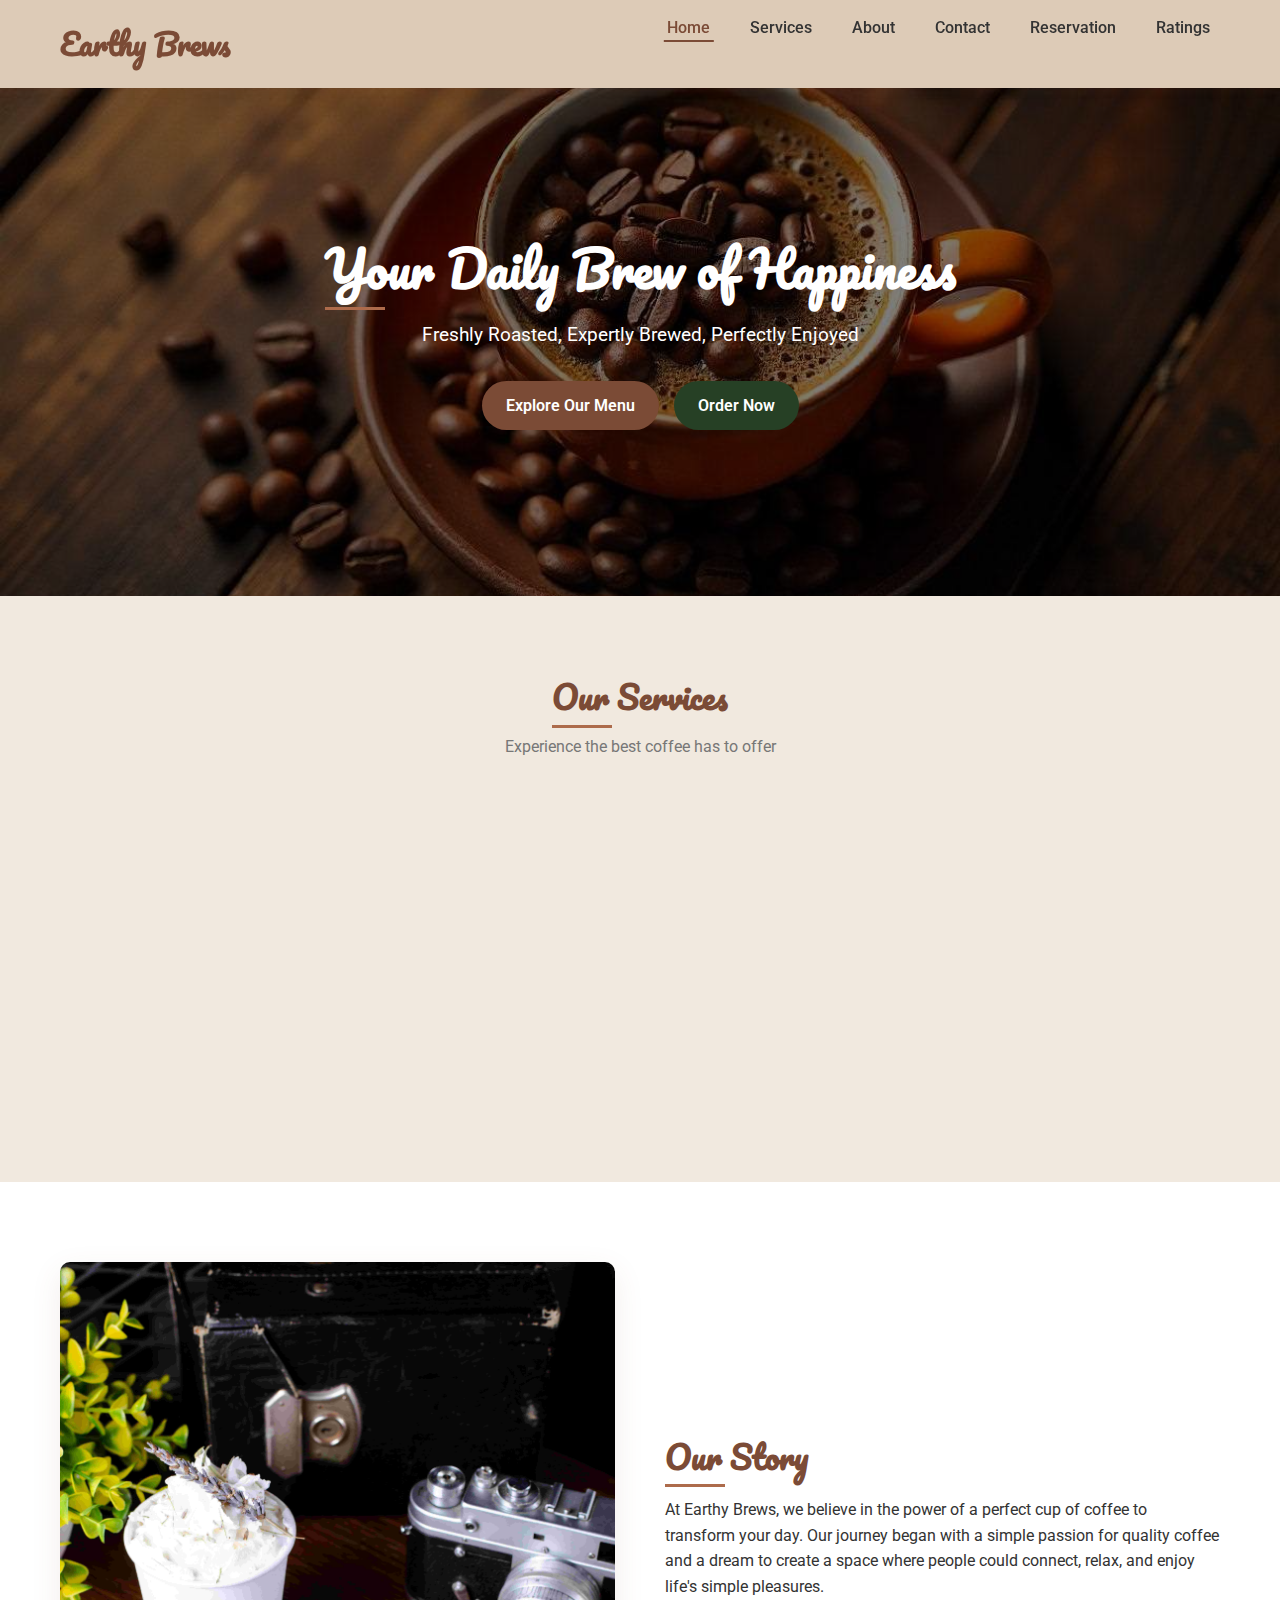
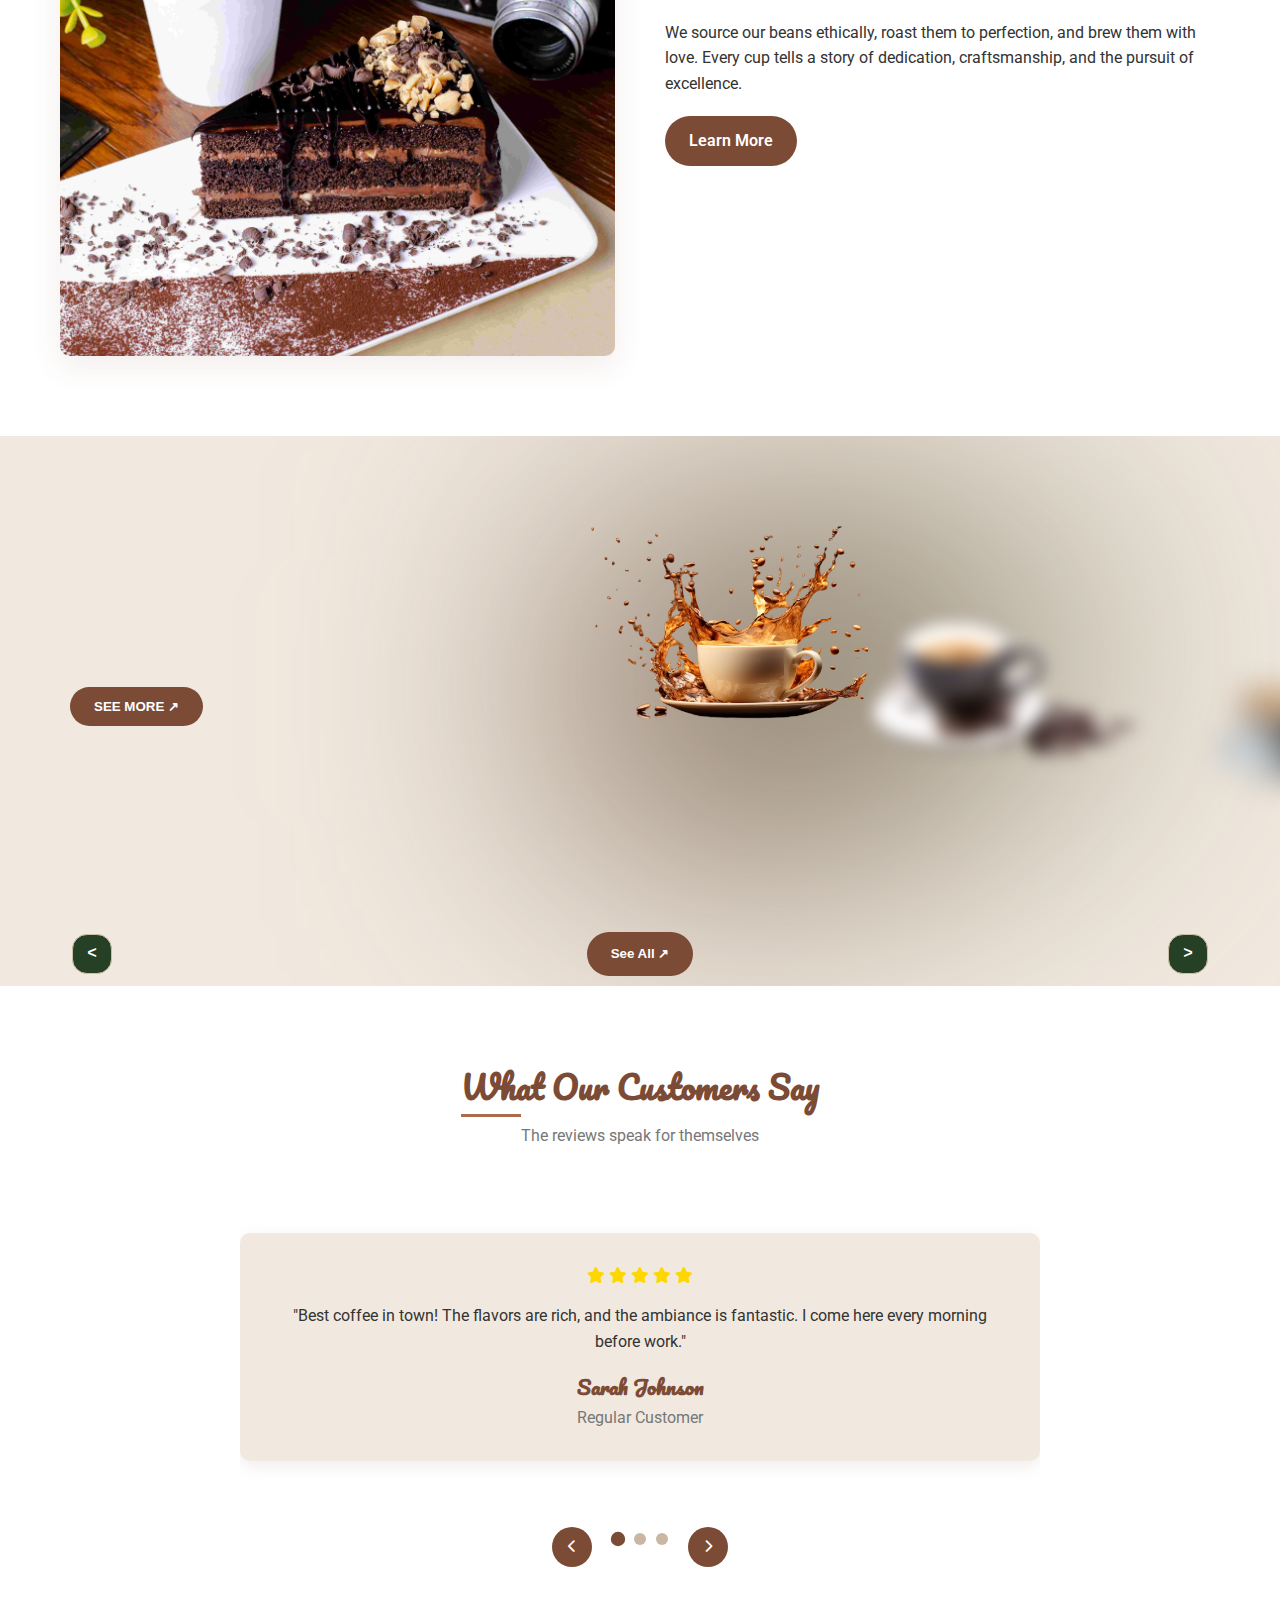
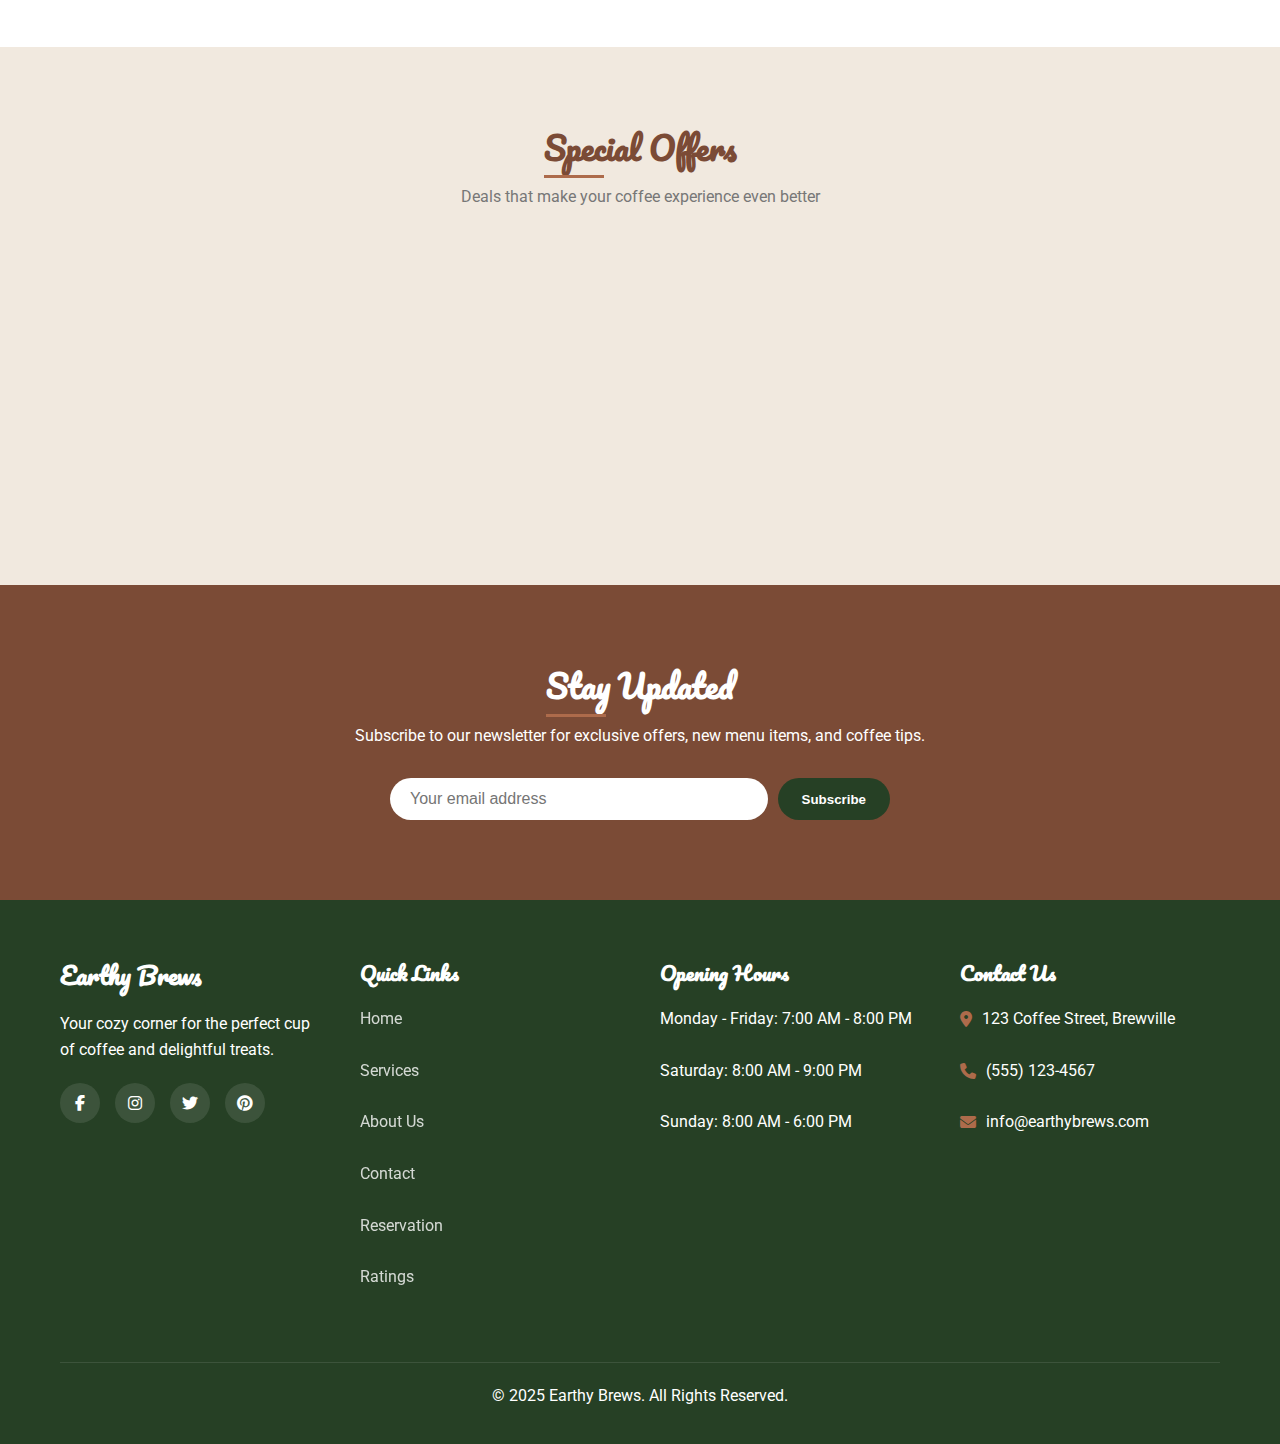
<file: index.html>
<!DOCTYPE html>
<html lang="en">
<head>
  <meta charset="UTF-8">
  <meta name="viewport" content="width=device-width, initial-scale=1.0">
  <title>Earthy Brews | Coffee Shop</title>
  <link rel="stylesheet" href="styles.css">
  <link rel="stylesheet" href="https://cdnjs.cloudflare.com/ajax/libs/font-awesome/6.4.0/css/all.min.css">

  <link rel="preconnect" href="https://fonts.googleapis.com">
<link rel="preconnect" href="https://fonts.gstatic.com" crossorigin>
<link href="https://fonts.googleapis.com/css2?family=Pacifico&family=Roboto:ital,wght@0,100..900;1,100..900&display=swap" rel="stylesheet">
</head>
<body>
  <div class="coffee-drops-container"></div>
<!-- <div class="cookies-container"></div> -->
  <header>
    <div class="container">
      <div class="logo">
        <h1>Earthy Brews</h1>
      </div>
      <nav>
        <ul class="nav-links">
          <li><a href="index.html" class="active">Home</a></li>
          <li><a href="services.html">Services</a></li>
          <li><a href="about.html">About</a></li>
          <li><a href="contact.html">Contact</a></li>
          <li><a href="reservation.html">Reservation</a></li>
          <li><a href="ratings.html">Ratings</a></li>
        </ul>
        <div class="hamburger">
          <span class="bar"></span>
          <span class="bar"></span>
          <span class="bar"></span>
        </div>
      </nav>
    </div>
  </header>

  <main>
    <!-- Hero Section -->
    <section class="hero">
      <div class="container">
        <div class="hero-content">
          <h2>Your Daily Brew of Happiness</h2>
          <p>Freshly Roasted, Expertly Brewed, Perfectly Enjoyed</p>
          <div class="hero-buttons">
            <a href="services.html" class="btn btn-primary">Explore Our Menu</a>
            <a href="reservation.html" class="btn btn-secondary">Order Now</a>
          </div>
        </div>
      </div>
    </section>

    <!-- Services Section -->
    <section class="services">
      <div class="container">
        <div class="section-header">
          <h2>Our Services</h2>
          <p>Experience the best coffee has to offer</p>
        </div>
        <div class="services-grid">
          <div class="service-card">
            <div class="service-icon">
              <i class="fas fa-coffee"></i>
            </div>
            <h3>Specialty Coffee</h3>
            <p>Handcrafted espresso, cappuccino, lattes, and more.</p>
          </div>
          <div class="service-card">
            <div class="service-icon">
              <i class="fas fa-bread-slice"></i>
            </div>
            <h3>Bakery & Pastries</h3>
            <p>Freshly baked croissants, muffins, and artisanal treats.</p>
          </div>
          <div class="service-card">
            <div class="service-icon">
              <i class="fas fa-truck"></i>
            </div>
            <h3>Takeaway & Delivery</h3>
            <p>Enjoy your favorite coffee at home or work.</p>
          </div>
          <div class="service-card">
            <div class="service-icon">
              <i class="fas fa-couch"></i>
            </div>
            <h3>Cozy Ambiance</h3>
            <p>A warm and inviting space for relaxation and conversations.</p>
          </div>
        </div>
      </div>
    </section>

    <!-- About Section Preview -->
    <section class="about-preview">
      <div class="container">
        <div class="about-grid">
          <div class="about-image">
            <img src="image/event-1.jpg" alt="Coffee shop interior">
          </div>
          <div class="about-content">
            <h2>Our Story</h2>
            <p>At Earthy Brews, we believe in the power of a perfect cup of coffee to transform your day. Our journey began with a simple passion for quality coffee and a dream to create a space where people could connect, relax, and enjoy life's simple pleasures.</p>
            <p>We source our beans ethically, roast them to perfection, and brew them with love. Every cup tells a story of dedication, craftsmanship, and the pursuit of excellence.</p>
            <a href="about.html" class="btn btn-primary">Learn More</a>
          </div>
        </div>
      </div>
    </section>

    <!-- Featured Menu -->
    <!-- <section class="featured-menu">
      <div class="container">
        <div class="section-header">
          <h2>Featured Menu</h2>
          <p>Our most loved coffee and treats</p>
        </div>
        <div class="menu-grid">
          <div class="menu-card">
            <div class="menu-image">
              <img src="image/coffee-1.jpg" alt="Signature Espresso">
            </div>
            <div class="menu-details">
              <h3>Signature Espresso</h3>
              <p>Bold, rich, and perfectly balanced.</p>
              <span class="price">$3.50</span>
            </div>
          </div>
          <div class="menu-card">
            <div class="menu-image">
              <img src="image/coffee-2.jpg" alt="Caramel Macchiato">
            </div>
            <div class="menu-details">
              <h3>Caramel Macchiato</h3>
              <p>Sweet, creamy, with a hint of vanilla.</p>
              <span class="price">$4.75</span>
            </div>
          </div>
          <div class="menu-card">
            <div class="menu-image">
              <img src="image/coffee-3.jpg" alt="Mocha Delight">
            </div>
            <div class="menu-details">
              <h3>Mocha Delight</h3>
              <p>The perfect blend of coffee and chocolate.</p>
              <span class="price">$4.50</span>
            </div>
          </div>
          <div class="menu-card">
            <div class="menu-image">
              <img src="image/coffee-4.jpg" alt="House Blend Cold Brew">
            </div>
            <div class="menu-details">
              <h3>House Blend Cold Brew</h3>
              <p>Smooth, refreshing, steeped for 12 hours.</p>
              <span class="price">$4.25</span>
            </div>
          </div>
        </div>
        <div class="menu-cta">
          <a href="services.html" class="btn btn-primary">View Full Menu</a>
        </div>
      </div>
    </section> -->

    <div class="carousel">
      <div class="list">
          <div class="item">
              <img src="image/c-1.png">
              <div class="introduce">
                  <div class="title" style="font-size: 1rem;"><h4>Featured Menu</h4></div>
                  <div class="topic" style="font-size: 1.5rem;"><h2>Signature Espresso</h2></div>
                  <div class="des">
                   <p> Bold, rich, and perfectly balanced. <br> $3.50</p>
                  </div>
                  <button class="btn btn-primary seeMore" style="margin-top: 10px;">SEE MORE &#8599;</button>
              </div>
              <div class="detail">
                  <div class="title"><h2>Signature Espresso</h2></div>
                  <div class="des">
                      <!-- lorem 50 -->
                     <p> Signature Espresso is a rich, bold coffee with a smooth crema, offering deep caramel and chocolate notes. Perfectly balanced, it delivers an intense yet velvety coffee experience.</p>
                  </div>
                  <!-- <div class="specifications">
                      <div>
                          <p>Used Time</p>
                          <p>6 hours</p>
                      </div>
                      <div>
                          <p>Charging port</p>
                          <p>Type-C</p>
                      </div>
                      <div>
                          <p>Compatible</p>
                          <p>Android</p>
                      </div>
                      <div>
                          <p>Bluetooth</p>
                          <p>5.3</p>
                      </div>
                      <div>
                          <p>Controlled</p>
                          <p>Touch</p>
                      </div>
                  </div> -->
                  <!-- <div class="checkout">
                      <button>ADD TO CART</button>
                      <button>CHECKOUT</button>
                  </div> -->
              </div>
          </div>

          <div class="item">
              <img src="image/c-2.png">
              <div class="introduce">
                  <div class="title" style="font-size: 1rem;"><h4>Featured Menu</h4></div>
                  <div class="topic" style="font-size: 1.5rem;"><h2>Caramel Macchiato</h2></div>
                  <div class="des">
                      <!-- 20 lorem -->
                      <p>Sweet, creamy, with a hint of vanilla. <br> $4.75</p>
                  </div>
                  <button class="btn btn-primary seeMore" style="margin-top: 10px;">SEE MORE &#8599;</button>
              </div>
              <div class="detail">
                  <div class="title"><h2>Caramel Macchiato</h2></div>
                  <div class="des">
                      <!-- lorem 50 -->
                      <p>Caramel Macchiato is a smooth espresso-based drink with steamed milk, rich vanilla, and a decadent caramel drizzle, creating a perfect balance of sweetness and bold coffee flavor.</p>
                  </div>
                  <!-- <div class="specifications">
                      <div>
                          <p>Used Time</p>
                          <p>6 hours</p>
                      </div>
                      <div>
                          <p>Charging port</p>
                          <p>Type-C</p>
                      </div>
                      <div>
                          <p>Compatible</p>
                          <p>Android</p>
                      </div>
                      <div>
                          <p>Bluetooth</p>
                          <p>5.3</p>
                      </div>
                      <div>
                          <p>Controlled</p>
                          <p>Touch</p>
                      </div>
                  </div> -->
                  <!-- <div class="checkout">
                      <button>ADD TO CART</button>
                      <button>CHECKOUT</button>
                  </div> -->
              </div>
          </div>

          <div class="item">
              <img src="image/c-3.png">
              <div class="introduce">
                  <div class="title" style="font-size: 1rem;"><h4>Featured Menu</h4></div>
                  <div class="topic" style="font-size: 1.5rem;"><h2>Mocha Delight</h2></div>
                  <div class="des">
                      <!-- 20 lorem -->
                      <p>The perfect blend of coffee and chocolate. <br> $4.50</p>
                  </div>
                  <button class="btn btn-primary seeMore" style="margin-top: 10px;">SEE MORE &#8599;</button>
              </div>
              <div class="detail">
                  <div class="title"><h2>Mocha Delight</h2></div>
                  <div class="des">
                      <!-- lorem 50 -->
                      <p>Mocha Delight is a luscious blend of espresso, steamed milk, and rich chocolate, topped with velvety whipped cream, delivering a perfect harmony of coffee and cocoa flavors.</p>
                  </div>
                  <!-- <div class="specifications">
                      <div>
                          <p>Used Time</p>
                          <p>6 hours</p>
                      </div>
                      <div>
                          <p>Charging port</p>
                          <p>Type-C</p>
                      </div>
                      <div>
                          <p>Compatible</p>
                          <p>Android</p>
                      </div>
                      <div>
                          <p>Bluetooth</p>
                          <p>5.3</p>
                      </div>
                      <div>
                          <p>Controlled</p>
                          <p>Touch</p>
                      </div>
                  </div> -->
                  <!-- <div class="checkout">
                      <button>ADD TO CART</button>
                      <button>CHECKOUT</button>
                  </div> -->
              </div>
          </div>

          <div class="item">
              <img src="image/c-4.png">
              <div class="introduce">
                  <div class="title" style="font-size: 1rem;"><h4>Featured Menu</h4></div>
                  <div class="topic" style="font-size: 1.5rem;"><h2>House Blend Cold Brew</h2></div>
                  <div class="des">
                      <!-- 20 lorem -->
                      <p>Smooth, refreshing, steeped for 12 hours. <br> $4.25</p>
                  </div>
                  <button class="btn btn-primary seeMore" style="margin-top: 10px;">SEE MORE &#8599;</button>
              </div>
              <div class="detail">
                  <div class="title"><h2>House Blend Cold Brew</h2></div>
                  <div class="des">
                      <!-- lorem 50 -->
                      <p>House Blend Cold Brew is a smooth, refreshing coffee brewed slowly for a bold yet mellow flavor, featuring rich chocolate and nutty notes with a naturally sweet, crisp finish.</p>
                  </div>
                  <!-- <div class="specifications">
                      <div>
                          <p>Used Time</p>
                          <p>6 hours</p>
                      </div>
                      <div>
                          <p>Charging port</p>
                          <p>Type-C</p>
                      </div>
                      <div>
                          <p>Compatible</p>
                          <p>Android</p>
                      </div>
                      <div>
                          <p>Bluetooth</p>
                          <p>5.3</p>
                      </div>
                      <div>
                          <p>Controlled</p>
                          <p>Touch</p>
                      </div>
                  </div> -->
                  <!-- <div class="checkout">
                      <button>ADD TO CART</button>
                      <button>CHECKOUT</button>
                  </div> -->
              </div>
          </div>

          <div class="item">
              <img src="image/c-1.png">
              <div class="introduce">
                  <div class="title" style="font-size: 1rem;"><h4>Featured Menu</h4></div>
                  <div class="topic" style="font-size: 1.5rem;"><h2>Vanilla Latte</h2></div>
                  <div class="des">
                      <!-- 20 lorem -->
                      <p>A creamy blend of espresso, steamed milk, and vanilla syrup, offering a smooth, balanced sweetness. <br> $4.25</p>
                  </div>
                  <button class="btn btn-primary seeMore" style="margin-top: 10px;">SEE MORE &#8599;</button>
              </div>
              <div class="detail">
                  <div class="title"><h2>Vanilla Latte</h2></div>
                  <div class="des">
                      <!-- lorem 50 -->
                      <p>Vanilla Latte combines rich espresso, silky steamed milk, and sweet vanilla syrup, creating a smooth, comforting coffee experience with a perfect balance of boldness and creamy sweetness.</p>
                  </div>
                  <!-- <div class="specifications">
                      <div>
                          <p>Used Time</p>
                          <p>6 hours</p>
                      </div>
                      <div>
                          <p>Charging port</p>
                          <p>Type-C</p>
                      </div>
                      <div>
                          <p>Compatible</p>
                          <p>Android</p>
                      </div>
                      <div>
                          <p>Bluetooth</p>
                          <p>5.3</p>
                      </div>
                      <div>
                          <p>Controlled</p>
                          <p>Touch</p>
                      </div>
                  </div> -->
                  <!-- <div class="checkout">
                      <button>ADD TO CART</button>
                      <button>CHECKOUT</button>
                  </div> -->
              </div>
          </div>

          <div class="item">
              <img src="image/c-2.png">
              <div class="introduce">
                  <div class="title" style="font-size: 1rem;"><h4>Featured Menu</h4></div>
                  <div class="topic" style="font-size: 1.5rem;"><h2>Hazelnut Cappuccino</h2></div>
                  <div class="des">
                      <!-- 20 lorem -->
                      <p>A bold espresso-based drink with frothy milk and rich hazelnut flavor, delivering a nutty warmth. <br> $4.50</p>
                  </div>
                  <button class="btn btn-primary seeMore" style="margin-top: 10px;">SEE MORE &#8599;</button>
              </div>
              <div class="detail">
                  <div class="title"><h2>Hazelnut Cappuccino</h2></div>
                  <div class="des">
                      <!-- lorem 50 -->
                      <p>Hazelnut Cappuccino blends robust espresso, velvety foam, and toasted hazelnut syrup, creating a delightful balance of bold coffee flavor with a smooth, nutty, and aromatic finish.</p>
                  </div>
                  <!-- <div class="specifications">
                      <div>
                          <p>Used Time</p>
                          <p>6 hours</p>
                      </div>
                      <div>
                          <p>Charging port</p>
                          <p>Type-C</p>
                      </div>
                      <div>
                          <p>Compatible</p>
                          <p>Android</p>
                      </div>
                      <div>
                          <p>Bluetooth</p>
                          <p>5.3</p>
                      </div>
                      <div>
                          <p>Controlled</p>
                          <p>Touch</p>
                      </div>
                  </div> -->
                  <!-- <div class="checkout">
                      <button>ADD TO CART</button>
                      <button>CHECKOUT</button>
                  </div> -->
              </div>
          </div>
      </div>
      <div class="arrows">
        <button id="prev" class="btn btn-secondary" style="border-radius: 15px; padding: 2px 2px 2px; margin: 2px 2px 2px;"><</button>
        <button id="back" class="btn btn-primary">See All &#8599;</button>
        <button id="next" class="btn btn-secondary" style="border-radius: 15px; padding: 2px 2px 2px; margin: 2px 2px 2px;">></button>
      </div>
  </div>

    <!-- Testimonials -->
    <section class="testimonials">
      <div class="container">
        <div class="section-header">
          <h2>What Our Customers Say</h2>
          <p>The reviews speak for themselves</p>
        </div>
        <div class="testimonial-slider">
          <div class="testimonial-slide active">
            <div class="testimonial-content">
              <div class="stars">
                <i class="fas fa-star"></i>
                <i class="fas fa-star"></i>
                <i class="fas fa-star"></i>
                <i class="fas fa-star"></i>
                <i class="fas fa-star"></i>
              </div>
              <p>"Best coffee in town! The flavors are rich, and the ambiance is fantastic. I come here every morning before work."</p>
              <div class="testimonial-author">
                <h4>Sarah Johnson</h4>
                <span>Regular Customer</span>
              </div>
            </div>
          </div>
          <div class="testimonial-slide">
            <div class="testimonial-content">
              <div class="stars">
                <i class="fas fa-star"></i>
                <i class="fas fa-star"></i>
                <i class="fas fa-star"></i>
                <i class="fas fa-star"></i>
                <i class="fas fa-star"></i>
              </div>
              <p>"A cozy place to work and unwind. Highly recommend their signature latte! The staff is always friendly and attentive."</p>
              <div class="testimonial-author">
                <h4>Michael Chen</h4>
                <span>Freelance Designer</span>
              </div>
            </div>
          </div>
          <div class="testimonial-slide">
            <div class="testimonial-content">
              <div class="stars">
                <i class="fas fa-star"></i>
                <i class="fas fa-star"></i>
                <i class="fas fa-star"></i>
                <i class="fas fa-star"></i>
                <i class="fas fa-star-half-alt"></i>
              </div>
              <p>"Their pastries are a must-try! Great service and friendly staff. I love bringing my friends here for our weekly catch-ups."</p>
              <div class="testimonial-author">
                <h4>Emily Rodriguez</h4>
                <span>Local Resident</span>
              </div>
            </div>
          </div>
        </div>
        <div class="testimonial-controls">
          <button class="prev-btn"><i class="fas fa-chevron-left"></i></button>
          <div class="testimonial-dots">
            <span class="dot active" data-slide="0"></span>
            <span class="dot" data-slide="1"></span>
            <span class="dot" data-slide="2"></span>
          </div>
          <button class="next-btn"><i class="fas fa-chevron-right"></i></button>
        </div>
      </div>
    </section>

    <!-- Special Offers -->
    <section class="special-offers">
      <div class="container">
        <div class="section-header">
          <h2>Special Offers</h2>
          <p>Deals that make your coffee experience even better</p>
        </div>
        <div class="offers-grid">
          <div class="offer-card">
            <h3>Happy Hour</h3>
            <p>Buy one, get one free on all coffee from 3 PM - 5 PM.</p>
            <a href="services.html" class="btn btn-secondary">Learn More</a>
          </div>
          <div class="offer-card">
            <h3>Loyalty Program</h3>
            <p>Earn points for every purchase and get a free drink after 10 visits.</p>
            <a href="services.html" class="btn btn-secondary">Join Now</a>
          </div>
          <div class="offer-card">
            <h3>Weekend Brunch Deal</h3>
            <p>Get a coffee + pastry combo at a discounted price.</p>
            <a href="services.html" class="btn btn-secondary">View Details</a>
          </div>
        </div>
      </div>
    </section>

    <!-- Newsletter -->
    <section class="newsletter">
      <div class="container">
        <div class="newsletter-content">
          <h2>Stay Updated</h2>
          <p>Subscribe to our newsletter for exclusive offers, new menu items, and coffee tips.</p>
          <form class="newsletter-form">
            <input type="email" placeholder="Your email address" required>
            <button type="submit" class="btn btn-secondary">Subscribe</button>
          </form>
        </div>
      </div>
    </section>
  </main>

  <footer>
    <div class="container">
      <div class="footer-grid">
        <div class="footer-info">
          <h3>Earthy Brews</h3>
          <p>Your cozy corner for the perfect cup of coffee and delightful treats.</p>
          <div class="social-links">
            <a href="#"><i class="fab fa-facebook-f"></i></a>
            <a href="#"><i class="fab fa-instagram"></i></a>
            <a href="#"><i class="fab fa-twitter"></i></a>
            <a href="#"><i class="fab fa-pinterest"></i></a>
          </div>
        </div>
        <div class="footer-links">
          <h4>Quick Links</h4>
          <ul>
            <li><a href="index.html">Home</a></li>
            <li><a href="services.html">Services</a></li>
            <li><a href="about.html">About Us</a></li>
            <li><a href="contact.html">Contact</a></li>
            <li><a href="reservation.html">Reservation</a></li>
            <li><a href="ratings.html">Ratings</a></li>
          </ul>
        </div>
        <div class="footer-hours">
          <h4>Opening Hours</h4>
          <ul>
            <li>Monday - Friday: 7:00 AM - 8:00 PM</li>
            <li>Saturday: 8:00 AM - 9:00 PM</li>
            <li>Sunday: 8:00 AM - 6:00 PM</li>
          </ul>
        </div>
        <div class="footer-contact">
          <h4>Contact Us</h4>
          <ul>
            <li><i class="fas fa-map-marker-alt"></i> 123 Coffee Street, Brewville</li>
            <li><i class="fas fa-phone"></i> (555) 123-4567</li>
            <li><i class="fas fa-envelope"></i> info@earthybrews.com</li>
          </ul>
        </div>
      </div>
      <div class="footer-bottom">
        <p>&copy; 2025 Earthy Brews. All Rights Reserved.</p>
      </div>
    </div>
  </footer>

  <script src="script.js"></script>
</body>
</html>
</file>
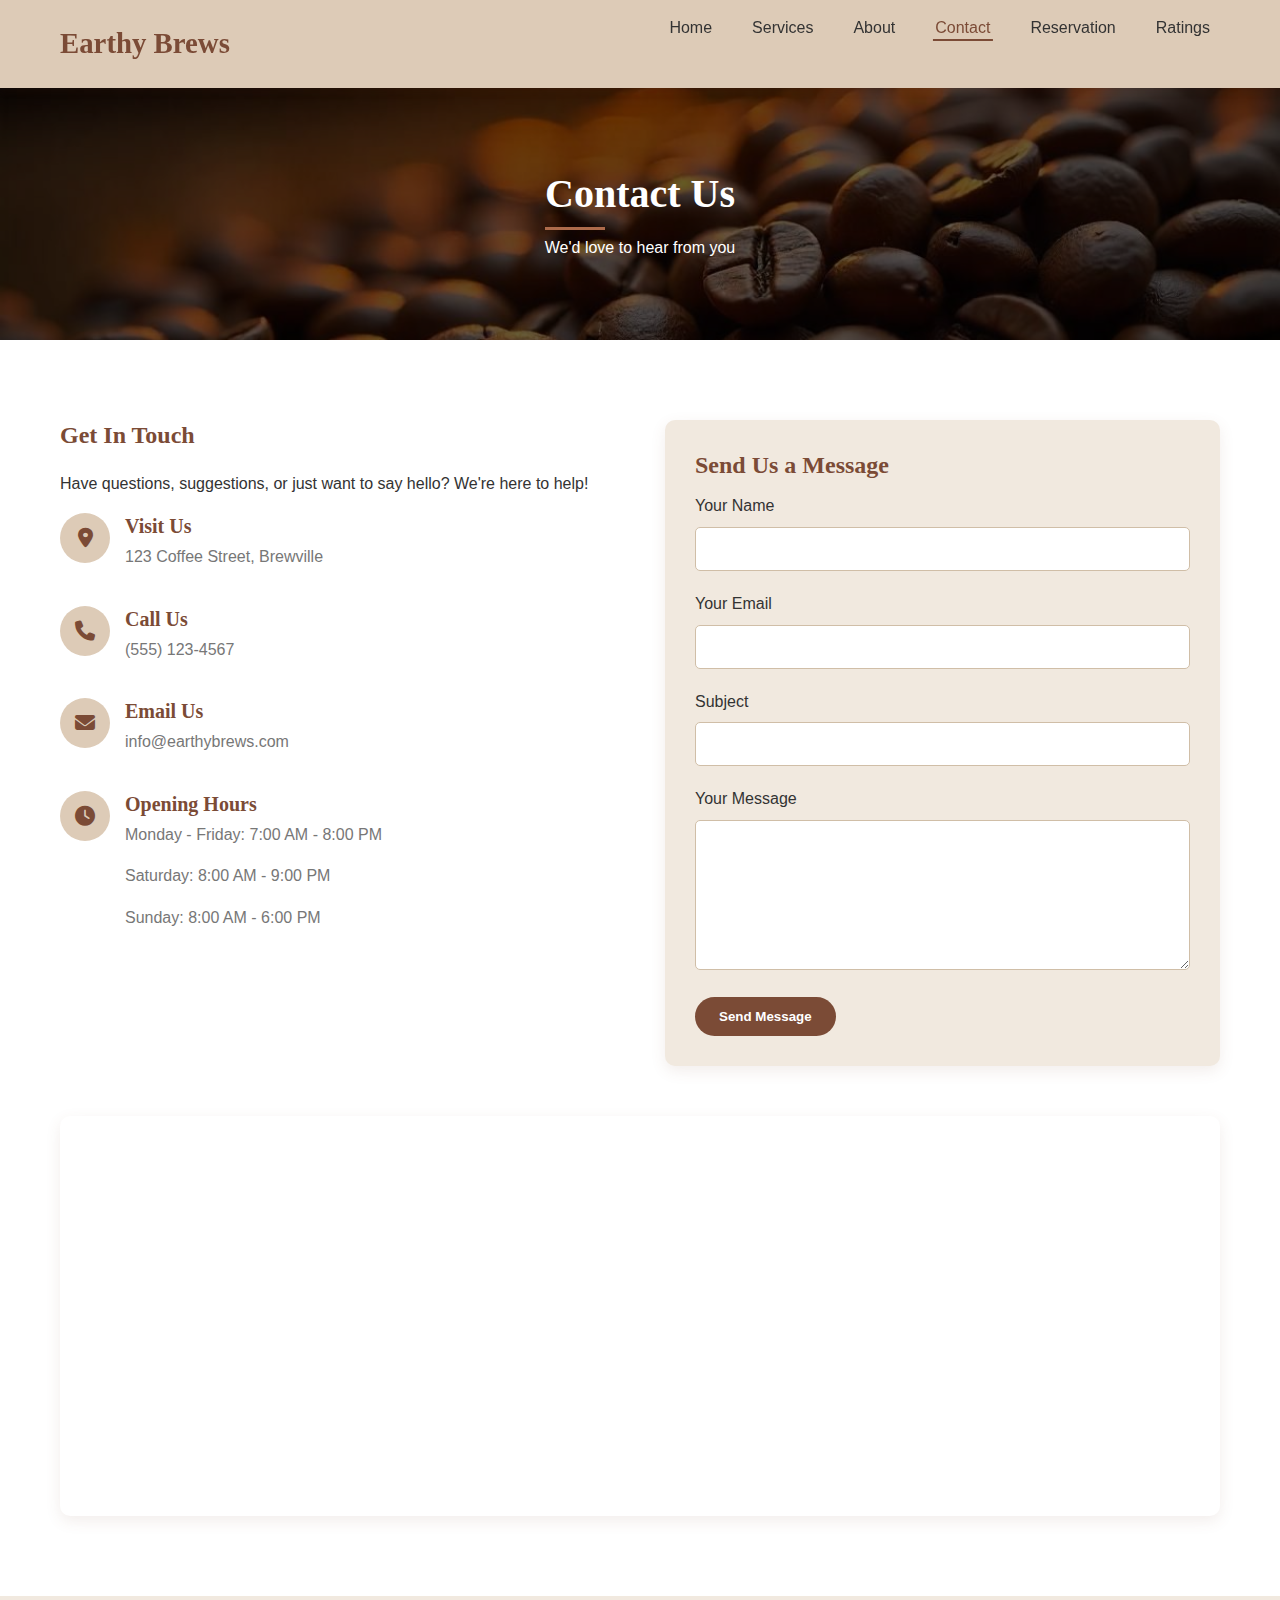
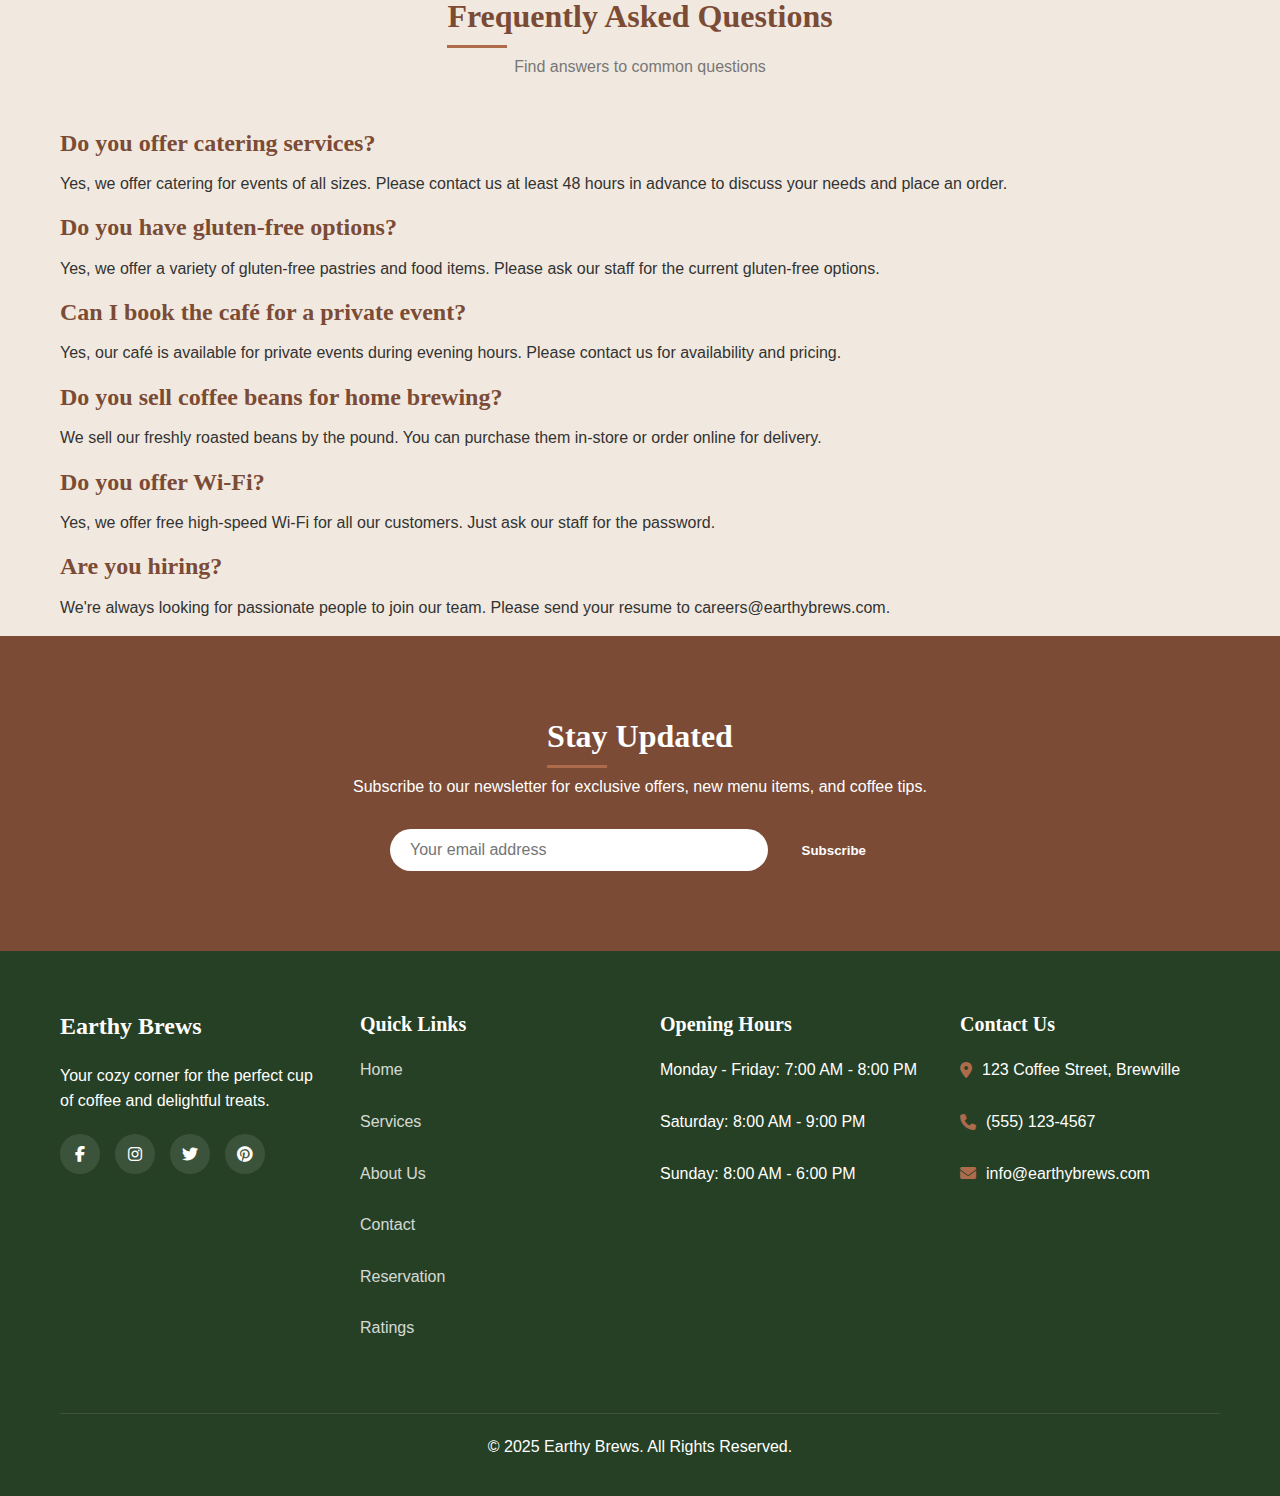
<file: contact.html>
<!DOCTYPE html>
<html lang="en">
<head>
  <meta charset="UTF-8">
  <meta name="viewport" content="width=device-width, initial-scale=1.0">
  <title>Contact Us | Earthy Brews</title>
  <link rel="stylesheet" href="styles.css">
  <link rel="stylesheet" href="https://cdnjs.cloudflare.com/ajax/libs/font-awesome/6.4.0/css/all.min.css">
</head>
<body>
  <header>
    <div class="container">
      <div class="logo">
        <h1>Earthy Brews</h1>
      </div>
      <nav>
        <ul class="nav-links">
          <li><a href="index.html">Home</a></li>
          <li><a href="services.html">Services</a></li>
          <li><a href="about.html">About</a></li>
          <li><a href="contact.html" class="active">Contact</a></li>
          <li><a href="reservation.html">Reservation</a></li>
          <li><a href="ratings.html">Ratings</a></li>
        </ul>
        <div class="hamburger">
          <span class="bar"></span>
          <span class="bar"></span>
          <span class="bar"></span>
        </div>
      </nav>
    </div>
  </header>

  <main>
    <!-- Page Banner -->
    <section class="page-banner">
      <div class="container">
        <h2>Contact Us</h2>
        <p>We'd love to hear from you</p>
      </div>
    </section>

    <!-- Contact Section -->
    <section class="contact-section">
      <div class="container">
        <div class="contact-grid">
          <div class="contact-info">
            <h3>Get In Touch</h3>
            <p>Have questions, suggestions, or just want to say hello? We're here to help!</p>
            
            <div class="contact-details">
              <div class="contact-item">
                <div class="contact-icon">
                  <i class="fas fa-map-marker-alt"></i>
                </div>
                <div class="contact-text">
                  <h4>Visit Us</h4>
                  <p>123 Coffee Street, Brewville</p>
                </div>
              </div>
              
              <div class="contact-item">
                <div class="contact-icon">
                  <i class="fas fa-phone"></i>
                </div>
                <div class="contact-text">
                  <h4>Call Us</h4>
                  <p>(555) 123-4567</p>
                </div>
              </div>
              
              <div class="contact-item">
                <div class="contact-icon">
                  <i class="fas fa-envelope"></i>
                </div>
                <div class="contact-text">
                  <h4>Email Us</h4>
                  <p>info@earthybrews.com</p>
                </div>
              </div>
              
              <div class="contact-item">
                <div class="contact-icon">
                  <i class="fas fa-clock"></i>
                </div>
                <div class="contact-text">
                  <h4>Opening Hours</h4>
                  <p>Monday - Friday: 7:00 AM - 8:00 PM</p>
                  <p>Saturday: 8:00 AM - 9:00 PM</p>
                  <p>Sunday: 8:00 AM - 6:00 PM</p>
                </div>
              </div>
            </div>
            
            <div class="social-links">
              <a href="#"><i class="fab fa-facebook-f"></i></a>
              <a href="#"><i class="fab fa-instagram"></i></a>
              <a href="#"><i class="fab fa-twitter"></i></a>
              <a href="#"><i class="fab fa-pinterest"></i></a>
            </div>
          </div>
          
          <div class="contact-form">
            <h3>Send Us a Message</h3>
            <form>
              <div class="form-group">
                <label for="name">Your Name</label>
                <input type="text" id="name" class="form-control" required>
              </div>
              
              <div class="form-group">
                <label for="email">Your Email</label>
                <input type="email" id="email" class="form-control" required>
              </div>
              
              <div class="form-group">
                <label for="subject">Subject</label>
                <input type="text" id="subject" class="form-control" required>
              </div>
              
              <div class="form-group">
                <label for="message">Your Message</label>
                <textarea id="message" class="form-control" required></textarea>
              </div>
              
              <button type="submit" class="btn btn-primary">Send Message</button>
            </form>
          </div>
        </div>
        
        <div class="map-container">
          <!-- Replace with actual Google Maps embed code -->
          <iframe src="https://www.google.com/maps/embed?pb=!1m18!1m12!1m3!1d3024.2219901290355!2d-74.00369368400567!3d40.71312937933185!2m3!1f0!2f0!3f0!3m2!1i1024!2i768!4f13.1!3m3!1m2!1s0x89c25a23e28c1191%3A0x49f75d3281df052a!2s123%20Coffee%20St%2C%20New%20York%2C%20NY%2010001%2C%20USA!5e0!3m2!1sen!2sus!4v1647291234567!5m2!1sen!2sus" allowfullscreen="" loading="lazy"></iframe>
        </div>
      </div>
    </section>

    <!-- FAQ Section -->
    <section class="faq-section">
      <div class="container">
        <div class="section-header">
          <h2>Frequently Asked Questions</h2>
          <p>Find answers to common questions</p>
        </div>
        
        <div class="faq-grid">
          <div class="faq-item">
            <h3>Do you offer catering services?</h3>
            <p>Yes, we offer catering for events of all sizes. Please contact us at least 48 hours in advance to discuss your needs and place an order.</p>
          </div>
          
          <div class="faq-item">
            <h3>Do you have gluten-free options?</h3>
            <p>Yes, we offer a variety of gluten-free pastries and food items. Please ask our staff for the current gluten-free options.</p>
          </div>
          
          <div class="faq-item">
            <h3>Can I book the café for a private event?</h3>
            <p>Yes, our café is available for private events during evening hours. Please contact us for availability and pricing.</p>
          </div>
          
          <div class="faq-item">
            <h3>Do you sell coffee beans for home brewing?</h3>
            <p>We sell our freshly roasted beans by the pound. You can purchase them in-store or order online for delivery.</p>
          </div>
          
          <div class="faq-item">
            <h3>Do you offer Wi-Fi?</h3>
            <p>Yes, we offer free high-speed Wi-Fi for all our customers. Just ask our staff for the password.</p>
          </div>
          
          <div class="faq-item">
            <h3>Are you hiring?</h3>
            <p>We're always looking for passionate people to join our team. Please send your resume to careers@earthybrews.com.</p>
          </div>
        </div>
      </div>
    </section>

    <!-- Newsletter -->
    <section class="newsletter">
      <div class="container">
        <div class="newsletter-content">
          <h2>Stay Updated</h2>
          <p>Subscribe to our newsletter for exclusive offers, new menu items, and coffee tips.</p>
          <form class="newsletter-form">
            <input type="email" placeholder="Your email address" required>
            <button type="submit" class="btn btn-primary">Subscribe</button>
          </form>
        </div>
      </div>
    </section>
  </main>

  <footer>
    <div class="container">
      <div class="footer-grid">
        <div class="footer-info">
          <h3>Earthy Brews</h3>
          <p>Your cozy corner for the perfect cup of coffee and delightful treats.</p>
          <div class="social-links">
            <a href="#"><i class="fab fa-facebook-f"></i></a>
            <a href="#"><i class="fab fa-instagram"></i></a>
            <a href="#"><i class="fab fa-twitter"></i></a>
            <a href="#"><i class="fab fa-pinterest"></i></a>
          </div>
        </div>
        <div class="footer-links">
          <h4>Quick Links</h4>
          <ul>
            <li><a href="index.html">Home</a></li>
            <li><a href="services.html">Services</a></li>
            <li><a href="about.html">About Us</a></li>
            <li><a href="contact.html">Contact</a></li>
            <li><a href="reservation.html">Reservation</a></li>
            <li><a href="ratings.html">Ratings</a></li>
          </ul>
        </div>
        <div class="footer-hours">
          <h4>Opening Hours</h4>
          <ul>
            <li>Monday - Friday: 7:00 AM - 8:00 PM</li>
            <li>Saturday: 8:00 AM - 9:00 PM</li>
            <li>Sunday: 8:00 AM - 6:00 PM</li>
          </ul>
        </div>
        <div class="footer-contact">
          <h4>Contact Us</h4>
          <ul>
            <li><i class="fas fa-map-marker-alt"></i> 123 Coffee Street, Brewville</li>
            <li><i class="fas fa-phone"></i> (555) 123-4567</li>
            <li><i class="fas fa-envelope"></i> info@earthybrews.com</li>
          </ul>
        </div>
      </div>
      <div class="footer-bottom">
        <p>&copy; 2025 Earthy Brews. All Rights Reserved.</p>
      </div>
    </div>
  </footer>

  <script src="script.js"></script>
</body>
</html>
</file>
<file: styles.css>
/* 
  Earthy Brews Coffee Shop - Main Stylesheet
  Color Palette:
  - Rich Terracotta (#7B4B36) - Primary
  - Forest Green (#264025) - Secondary
  - Soft Sand (#DDCBB7) - Background/Neutral
  - Sage Green (#82896E) - Accent
  - Clay (#AD6B4B) - Accent
*/

/* ===== Base Styles ===== */
:root {
  --primary: #7b4b36;
  --primary-dark: #5a3726;
  --primary-light: #9c6b56;
  --secondary: #264025;
  --secondary-dark: #1a2d19;
  --secondary-light: #3a5c39;
  --background: #ddcbb7;
  --background-dark: #c9b7a3;
  --background-light: #f1e9df;
  --accent-1: #82896e;
  --accent-2: #ad6b4b;
  --text-dark: #333333;
  --text-light: #ffffff;
  --text-muted: #777777;
  --border-color: #d0bea7;
  --shadow: rgba(123, 75, 54, 0.1);
  --transition: all 0.3s ease;

  --item1-transform: translateX(-100%) translateY(-5%) scale(1.5);
  --item1-filter: blur(30px);
  --item1-zIndex: 11;
  --item1-opacity: 0;

  --item2-transform: translateX(0);
  --item2-filter: blur(0px);
  --item2-zIndex: 10;
  --item2-opacity: 1;

  --item3-transform: translate(50%,10%) scale(0.8);
  --item3-filter: blur(10px);
  --item3-zIndex: 9;
  --item3-opacity: 1;

  --item4-transform: translate(90%,20%) scale(0.5);
  --item4-filter: blur(30px);
  --item4-zIndex: 8;
  --item4-opacity: 1;
  
  --item5-transform: translate(120%,30%) scale(0.3);
  --item5-filter: blur(40px);
  --item5-zIndex: 7;
  --item5-opacity: 0;
}

* {
  margin: 0;
  padding: 0;
  box-sizing: border-box;
}

html {
  scroll-behavior: smooth;
}

body {
  font-family: "Roboto", sans-serif; /* Default font for body text */
  line-height: 1.6;
  color: var(--text-dark);
  background-color: var(--background-light);
  overflow-x: hidden;
}

a {
  text-decoration: none;
  color: var(--primary);
  transition: var(--transition);
}

a:hover {
  color: var(--primary-dark);
}

ul {
  list-style: none;
}

img {
  max-width: 100%;
  height: auto;
  display: block;
}

.container {
  width: 100%;
  max-width: 1200px;
  margin: 0 auto;
  padding: 0 20px;
}

/* ===== Typography ===== */
h1,
h2,
h3,
h4,
h5,
h6 {
  font-weight: 700;
  line-height: 1.3;
  margin-bottom: 0.5em;
  color: var(--primary);
}

/* Heading specific font - Pacifico */
.pacifico-regular {
  font-family: "Pacifico", cursive;
  font-weight: 400;
  font-style: normal;
}

h1 {
  font-family: "Pacifico", cursive; /* Heading font */
  font-size: 2.5rem;
}

h2 {
  font-family: "Pacifico", cursive; /* Heading font */
  font-size: 2rem;
  position: relative;
  display: inline-block;
}

h2::after {
  content: "";
  position: absolute;
  bottom: -10px;
  left: 0;
  width: 60px;
  height: 3px;
  background-color: var(--accent-2);
  transition: var(--transition);
}

h2:hover::after {
  width: 100%;
}

h3 {
  font-family: "Pacifico", cursive; /* Heading font */
  font-size: 1.5rem;
}

h4 {
  font-family: "Pacifico", cursive; /* Heading font */
  font-size: 1.25rem;
}

/* Paragraphs and text-related elements using Roboto */
.roboto-regular {
  font-family: "Roboto", sans-serif;
  font-optical-sizing: auto;
  font-weight: 400;
  font-style: normal;
  font-variation-settings: "wdth" 100;
}

p, ul, ol, li, span, a {
  font-family: "Roboto", sans-serif; /* Default font for paragraphs and text elements */
  font-weight: 400;
  font-style: normal;
  font-optical-sizing: auto;
  font-variation-settings: "wdth" 100;
  margin-bottom: 1rem;
}

.section-header {
  text-align: center;
  margin-bottom: 3rem;
}

.section-header p {
  color: var(--text-muted);
  max-width: 600px;
  margin: 0 auto;
}

  
  /* ===== Buttons ===== */
  .btn {
    display: inline-block;
    padding: 12px 24px;
    border-radius: 30px;
    font-weight: 600;
    text-align: center;
    cursor: pointer;
    transition: var(--transition);
    border: none;
    outline: none;
  }
  
  .btn-primary {
    background-color: var(--primary);
    color: var(--text-light);
  }
  
  .btn-primary:hover {
    background-color: var(--primary-dark);
    color: var(--text-light);
    transform: translateY(-3px);
    box-shadow: 0 10px 20px var(--shadow);
  }
  
  .btn-secondary {
    background-color: var(--secondary);
    color: var(--text-light);
  }
  
  .btn-secondary:hover {
    background-color: var(--secondary-dark);
    color: var(--text-light);
    transform: translateY(-3px);
    box-shadow: 0 10px 20px var(--shadow);
  }
  
  .btn-outline {
    background-color: transparent;
    color: var(--primary);
    border: 2px solid var(--primary);
  }
  
  .btn-outline:hover {
    background-color: var(--primary);
    color: var(--text-light);
    transform: translateY(-3px);
    box-shadow: 0 10px 20px var(--shadow);
  }
  
  /* ===== Header & Navigation ===== */
  header {
    background-color: var(--background);
    padding: 15px 0;
    position: sticky;
    top: 0;
    z-index: 1000;
    box-shadow: 0 2px 10px var(--shadow);
  }
  
  header .container {
    display: flex;
    justify-content: space-between;
    align-items: center;
  }
  
  .logo h1 {
    margin-bottom: 0;
    font-size: 1.8rem;
    color: var(--primary);
  }
  
  nav {
    display: flex;
    align-items: center;
  }
  
  .nav-links {
    display: flex;
    gap: 20px;
  }
  
  .nav-links a {
    color: var(--text-dark);
    font-weight: 500;
    padding: 5px 10px;
    border-radius: 4px;
    transition: var(--transition);
    position: relative;
  }
  
  .nav-links a::after {
    content: "";
    position: absolute;
    bottom: 0;
    left: 50%;
    width: 0;
    height: 2px;
    background-color: var(--primary);
    transition: var(--transition);
    transform: translateX(-50%);
  }
  
  .nav-links a:hover::after,
  .nav-links a.active::after {
    width: 80%;
  }
  
  .nav-links a:hover,
  .nav-links a.active {
    color: var(--primary);
  }
  
  .hamburger {
    display: none;
    cursor: pointer;
  }
  
  .bar {
    display: block;
    width: 25px;
    height: 3px;
    margin: 5px auto;
    transition: var(--transition);
    background-color: var(--primary);
  }
  
  /* ===== Hero Section ===== */
  .hero {
    background: linear-gradient(rgba(0, 0, 0, 0.5), rgba(0, 0, 0, 0.5)), url("image/2.jpg");
    background-size: cover;
    background-position: center;
    color: var(--text-light);
    padding: 150px 0;
    text-align: center;
    position: relative;
  }
  
  .hero-content {
    max-width: 800px;
    margin: 0 auto;
    animation: fadeInUp 1s ease;
  }
  
  .hero-content h2 {
    font-size: 3rem;
    margin-bottom: 20px;
    color: var(--text-light);
  }
  
  .hero-content p {
    font-size: 1.2rem;
    margin-bottom: 30px;
  }
  
  .hero-buttons {
    display: flex;
    gap: 15px;
    justify-content: center;
  }
  
  /* ===== Services Section ===== */
  .services {
    padding: 80px 0;
    background-color: var(--background-light);
  }
  
  .services-grid {
    display: grid;
    grid-template-columns: repeat(auto-fit, minmax(250px, 1fr));
    gap: 30px;
  }
  
  .service-card {
    background-color: var(--text-light);
    border-radius: 10px;
    padding: 30px;
    text-align: center;
    box-shadow: 0 5px 15px var(--shadow);
    transition: var(--transition);
  }
  
  .service-card:hover {
    transform: translateY(-10px);
    box-shadow: 0 15px 30px var(--shadow);
  }
  
  .service-icon {
    width: 70px;
    height: 70px;
    background-color: var(--background);
    border-radius: 50%;
    display: flex;
    align-items: center;
    justify-content: center;
    margin: 0 auto 20px;
  }
  
  .service-icon i {
    font-size: 30px;
    color: var(--primary);
  }
  
  .service-card h3 {
    margin-bottom: 15px;
  }
  
  /* ===== About Preview Section ===== */
  .about-preview {
    padding: 80px 0;
    background-color: var(--text-light);
  }
  
  .about-grid {
    display: grid;
    grid-template-columns: 1fr 1fr;
    gap: 50px;
    align-items: center;
  }
  
  .about-image {
    border-radius: 10px;
    overflow: hidden;
    box-shadow: 0 10px 30px var(--shadow);
  }
  
  .about-content {
    animation: fadeInRight 1s ease;
  }
  
  .about-content h2 {
    margin-bottom: 20px;
  }
  
  .about-content p {
    margin-bottom: 20px;
  }
  
  /* ===== Featured Menu ===== */
  .featured-menu {
    padding: 80px 0;
    background-color: var(--background-light);
  }
  
  .menu-grid {
    display: grid;
    grid-template-columns: repeat(auto-fit, minmax(250px, 1fr));
    gap: 30px;
  }
  
  .menu-card {
    background-color: var(--text-light);
    border-radius: 10px;
    overflow: hidden;
    box-shadow: 0 5px 15px var(--shadow);
    transition: var(--transition);
  }
  
  .menu-card:hover {
    transform: translateY(-10px);
    box-shadow: 0 15px 30px var(--shadow);
  }
  
  .menu-image {
    height: 200px;
    overflow: hidden;
  }
  
  .menu-image img {
    width: 100%;
    height: 100%;
    object-fit: cover;
    transition: var(--transition);
  }
  
  .menu-card:hover .menu-image img {
    transform: scale(1.1);
  }
  
  .menu-details {
    padding: 20px;
  }
  
  .menu-details h3 {
    margin-bottom: 10px;
  }
  
  .menu-details p {
    color: var(--text-muted);
    margin-bottom: 10px;
  }
  
  .price {
    font-weight: 700;
    color: var(--primary);
    font-size: 1.2rem;
  }
  
  .menu-cta {
    text-align: center;
    margin-top: 40px;
  }

  /* <<new animation>> */
  .carousel{
    position: relative;
    height: 600px;
    overflow: hidden;
    margin-top: -50px;
}
.carousel .list{
    position: absolute;
    width: 1140px;
    max-width: 90%;
    height: 80%;
    left: 50%;
    transform: translateX(-50%);
}
.carousel .list .item{
    position: absolute;
    left: 0%;
    width: 70%;
    height: 100%;
    font-size: 15px;
    transition: left 0.5s, opacity 0.5s, width 0.5s;
}
.carousel .list .item:nth-child(n + 6){
    opacity: 0;
}
.carousel .list .item:nth-child(2){
    z-index: 10;
    transform: translateX(0);
}
.carousel .list .item img{
    width: 50%;
    position: absolute;
    right: 0;
    top: 50%;
    transform: translateY(-50%);
    transition: right 1.5s;
}

.carousel .list .item .introduce{
    opacity: 0;
    pointer-events: none;
}
.carousel .list .item:nth-child(2) .introduce{
    opacity: 1;
    pointer-events: auto;
    width: 400px;
    position: absolute;
    top: 50%;
    transform:  translateY(-50%);
    transition: opacity 0.5s;
}
.carousel .list .item .introduce .title{
    font-size: 2em;
    font-weight: 500;
    line-height: 1em;
}
.carousel .list .item .introduce .topic{
    font-size: 4em;
    font-weight: 500;
}
.carousel .list .item .introduce .des{
    font-size: small;
    color: var(--text-muted);
}
.carousel .list .item .introduce .see{
    font-family: Poppins;
    margin-top: 1.2em;
    padding: 5px 0;
    border: none;
    border-bottom: 1px solid var(--border-color);
    background-color: transparent;
    font-weight: bold;
    letter-spacing: 3px;
    transition: background 0.5s;
}
.carousel .list .item .introduce .see:hover{
  background: var(--background-light);
}
.carousel .list .item:nth-child(1){
    transform: var(--item1-transform);
    filter: var(--item1-filter);
    z-index: var(--item1-zIndex);
    opacity: var(--item1-opacity);
    pointer-events: none;
}
.carousel .list .item:nth-child(3){
    transform: var(--item3-transform);
    filter: var(--item3-filter);
    z-index: var(--item3-zIndex);
}
.carousel .list .item:nth-child(4){
    transform: var(--item4-transform);
    filter: var(--item4-filter);
    z-index: var(--item4-zIndex);
}
.carousel .list .item:nth-child(5){
    transform: var(--item5-transform);
    filter: var(--item5-filter);
    opacity: var(--item5-opacity);
    pointer-events: none;
}
/* animation text in item2 */
.carousel .list .item:nth-child(2) .introduce .title,
.carousel .list .item:nth-child(2) .introduce .topic,
.carousel .list .item:nth-child(2) .introduce .des,
.carousel .list .item:nth-child(2) .introduce .see{
    opacity: 0;
    animation: showContent 0.5s 1s ease-in-out 1 forwards;
}
@keyframes showContent{
    from{
        transform: translateY(-30px);
        filter: blur(10px);
    }to{
        transform: translateY(0);
        opacity: 1;
        filter: blur(0px);
    }
}
.carousel .list .item:nth-child(2) .introduce .topic{
    animation-delay: 1.2s;
}
.carousel .list .item:nth-child(2) .introduce .des{
    animation-delay: 1.4s;
}
.carousel .list .item:nth-child(2) .introduce .see{
    animation-delay: 1.6s;
}
/* next click */
.carousel.next .item:nth-child(1){
    animation: transformFromPosition2 0.5s ease-in-out 1 forwards;
}
@keyframes transformFromPosition2{
    from{
        transform: var(--item2-transform);
        filter: var(--item2-filter);
        opacity: var(--item2-opacity);
    }
}
.carousel.next .item:nth-child(2){
    animation: transformFromPosition3 0.7s ease-in-out 1 forwards;
}
@keyframes transformFromPosition3{
    from{
        transform: var(--item3-transform);
        filter: var(--item3-filter);
        opacity: var(--item3-opacity);
    }
}
.carousel.next .item:nth-child(3){
    animation: transformFromPosition4 0.9s ease-in-out 1 forwards;
}
@keyframes transformFromPosition4{
    from{
        transform: var(--item4-transform);
        filter: var(--item4-filter);
        opacity: var(--item4-opacity);
    }
}
.carousel.next .item:nth-child(4){
    animation: transformFromPosition5 1.1s ease-in-out 1 forwards;
}
@keyframes transformFromPosition5{
    from{
        transform: var(--item5-transform);
        filter: var(--item5-filter);
        opacity: var(--item5-opacity);
    }
}
/* previous */
.carousel.prev .list .item:nth-child(5){
    animation: transformFromPosition4 0.5s ease-in-out 1 forwards;
}
.carousel.prev .list .item:nth-child(4){
    animation: transformFromPosition3 0.7s ease-in-out 1 forwards;
}
.carousel.prev .list .item:nth-child(3){
    animation: transformFromPosition2 0.9s ease-in-out 1 forwards;
}
.carousel.prev .list .item:nth-child(2){
    animation: transformFromPosition1 1.1s ease-in-out 1 forwards;
}
@keyframes transformFromPosition1{
    from{
        transform: var(--item1-transform);
        filter: var(--item1-filter);
        opacity: var(--item1-opacity);        
    }
}

/* detail  */
.carousel .list .item .detail{
    opacity: 0;
    pointer-events: none;
}
/* showDetail */
.carousel.showDetail .list .item:nth-child(3),
.carousel.showDetail .list .item:nth-child(4){
    left: 100%;
    opacity: 0;
    pointer-events: none;
}
.carousel.showDetail .list .item:nth-child(2){
    width: 100%;
}
.carousel.showDetail .list .item:nth-child(2) .introduce{
    opacity: 0;
    pointer-events: none;
}
.carousel.showDetail .list .item:nth-child(2) img{
    right: 50%;
}
.carousel.showDetail .list .item:nth-child(2) .detail{
    opacity: 1;
    width: 50%;
    position: absolute;
    right: 0;
    top: 50%;
    transform: translateY(-50%);
    text-align: right;
    pointer-events: auto;
}
.carousel.showDetail .list .item:nth-child(2) .detail .title{
    font-size: 4em;
}
.carousel.showDetail .list .item:nth-child(2) .detail .specifications{
    display: flex;
    gap: 10px;
    width: 100%;
    border-top: 1px solid var(--border-color);
    margin-top: 20px;
}
.carousel.showDetail .list .item:nth-child(2) .detail .specifications div{
    width: 90px;
    text-align: center;
    flex-shrink: 0;
}
.carousel.showDetail .list .item:nth-child(2) .detail .specifications div p:nth-child(1){
    font-weight: bold;
}
.carousel.carousel.showDetail .list .item:nth-child(2) .checkout button{
    font-family: Poppins;
    background-color: transparent;
    border: 1px solid var(--border-color);
    margin-left: 5px;
    padding: 5px 10px;
    letter-spacing: 2px;
    font-weight: 500;
}
.carousel.carousel.showDetail .list .item:nth-child(2) .checkout button:nth-child(2){
  background-color: var(--primary-dark);  
  color: var(--text-light);  
}
.carousel.showDetail .list .item:nth-child(2) .detail  .title,
.carousel.showDetail .list .item:nth-child(2) .detail  .des,
.carousel.showDetail .list .item:nth-child(2) .detail .specifications,
.carousel.showDetail .list .item:nth-child(2) .detail .checkout{
    opacity: 0;
    animation: showContent 0.5s 1s ease-in-out 1 forwards;
}
.carousel.showDetail .list .item:nth-child(2) .detail  .des{
    animation-delay: 1.2s;
}
.carousel.showDetail .list .item:nth-child(2) .detail .specifications{
    animation-delay: 1.4s;
}
.carousel.showDetail .list .item:nth-child(2) .detail .checkout{
    animation-delay: 1.6s;
}
.arrows{
    position: absolute;
    bottom: 10px;
    width: 1140px;
    max-width: 90%;
    display: flex;
    justify-content: space-between;
    left: 50%;
    transform: translateX(-50%);
}
#prev,
#next{
    width: 40px;
    height: 40px;
    border-radius: 50%;
    font-family: monospace;
    border: 1px solid var(--border-color);
    font-size: large;
    bottom: 20%;
    left: 10%;
}
#next{
    left: unset;
    right: 10%;
}
#bac{
    position: absolute;
    z-index: 100;
    bottom: 0%;
    left: 50%;
    transform: translateX(-50%);
    border: none;
    border-bottom: 1px solid var(--border-color);
    font-family: Poppins;
    font-weight: bold;
    letter-spacing: 3px;
    background-color: transparent;
    padding: 10px;
    /* opacity: 0; */
    transition: opacity 0.5s;
}
.carousel.showDetail #bac{
    opacity: 1;
}
.carousel.showDetail #prev,
.carousel.showDetail #next{
    opacity: 0;
    pointer-events: none;
}
.carousel::before{
    width: 500px;
    height: 300px;
    content: '';
    background-image: linear-gradient(70deg, var(--primary-dark), var(--accent-1));
    position: absolute;
    z-index: -1;
    border-radius: 20% 30% 80% 10%;
    filter: blur(150px);
    top: 50%;
    left: 50%;
    transform: translate(-10%, -50%);
    transition: 1s;
}
.carousel.showDetail::before{
    transform: translate(-100%, -50%) rotate(90deg);
    filter: blur(130px);
}
@media screen and (max-width: 991px){
    /* ipad, tablets */
    .carousel .list .item{
        width: 90%;
    }
    .carousel.showDetail .list .item:nth-child(2) .detail .specifications{
        overflow: auto;
    }
    .carousel.showDetail .list .item:nth-child(2) .detail .title{
        font-size: 2em;
    }
}
@media screen and (max-width: 767px){
    /* mobile */
    .carousel{
        height: 600px;
    }
    .carousel .list .item{
        width: 100%;
        font-size: 10px;
    }
    
    .carousel .list{
        height: 100%;
    }
    .carousel .list .item:nth-child(2) .introduce{
        width: 50%;
    }
    
    .carousel .list .item img{
        width: 40%;
    }
    .carousel.showDetail .list .item:nth-child(2) .detail{
        backdrop-filter: blur(10px);
        font-size: small;
    }
    .carousel .list .item:nth-child(2) .introduce .des,
    .carousel.showDetail .list .item:nth-child(2) .detail .des{
        height: 100px;
        overflow: auto;
    }
    .carousel.showDetail .list .item:nth-child(2) .detail .checkout{
        display: flex;
        width: max-content;
        float: right;
    }
}
  
  /* ===== Testimonials ===== */
  .testimonials {
    padding: 80px 0;
    background-color: var(--text-light);
  }
  
  .testimonial-slider {
    position: relative;
    max-width: 800px;
    margin: 0 auto;
    overflow: hidden;
    height: 300px;
  }
  
  .testimonial-slide {
    position: absolute;
    top: 0;
    left: 0;
    width: 100%;
    height: 100%;
    opacity: 0;
    transform: translateX(50px);
    transition: all 0.5s ease;
    display: flex;
    align-items: center;
    justify-content: center;
  }
  
  .testimonial-slide.active {
    opacity: 1;
    transform: translateX(0);
  }
  
  .testimonial-content {
    background-color: var(--background-light);
    padding: 30px;
    border-radius: 10px;
    text-align: center;
    box-shadow: 0 5px 15px var(--shadow);
  }
  
  .stars {
    color: #ffd700;
    margin-bottom: 15px;
  }
  
  .testimonial-author {
    margin-top: 20px;
  }
  
  .testimonial-author h4 {
    margin-bottom: 5px;
  }
  
  .testimonial-author span {
    color: var(--text-muted);
  }
  
  .testimonial-controls {
    display: flex;
    justify-content: center;
    align-items: center;
    margin-top: 30px;
  }
  
  .prev-btn,
  .next-btn {
    background-color: var(--primary);
    color: var(--text-light);
    width: 40px;
    height: 40px;
    border-radius: 50%;
    display: flex;
    align-items: center;
    justify-content: center;
    cursor: pointer;
    border: none;
    transition: var(--transition);
  }
  
  .prev-btn:hover,
  .next-btn:hover {
    background-color: var(--primary-dark);
  }
  
  .testimonial-dots {
    display: flex;
    gap: 10px;
    margin: 0 20px;
  }
  
  .dot {
    width: 12px;
    height: 12px;
    border-radius: 50%;
    background-color: var(--background-dark);
    cursor: pointer;
    transition: var(--transition);
  }
  
  .dot.active {
    background-color: var(--primary);
    transform: scale(1.2);
  }
  
  /* ===== Special Offers ===== */
  .special-offers {
    padding: 80px 0;
    background-color: var(--background-light);
  }
  
  .offers-grid {
    display: grid;
    grid-template-columns: repeat(auto-fit, minmax(300px, 1fr));
    gap: 30px;
  }
  
  .offer-card {
    background-color: var(--text-light);
    border-radius: 10px;
    padding: 30px;
    text-align: center;
    box-shadow: 0 5px 15px var(--shadow);
    transition: var(--transition);
    border-bottom: 4px solid transparent;
  }
  
  .offer-card:hover {
    transform: translateY(-10px);
    box-shadow: 0 15px 30px var(--shadow);
    border-bottom: 4px solid var(--primary);
  }
  
  .offer-card h3 {
    margin-bottom: 15px;
    color: var(--primary);
  }
  
  .offer-card p {
    margin-bottom: 20px;
    color: var(--text-muted);
  }
  
  /* ===== Newsletter ===== */
  .newsletter {
    padding: 80px 0;
    background-color: var(--primary);
    color: var(--text-light);
  }
  
  .newsletter-content {
    text-align: center;
    max-width: 600px;
    margin: 0 auto;
  }
  
  .newsletter-content h2 {
    color: var(--text-light);
  }
  
  .newsletter-content p {
    margin-bottom: 30px;
  }
  
  .newsletter-form {
    display: flex;
    gap: 10px;
    max-width: 500px;
    margin: 0 auto;
  }
  
  .newsletter-form input {
    flex: 1;
    padding: 12px 20px;
    border-radius: 30px;
    border: none;
    outline: none;
    font-size: 1rem;
  }
  
  /* ===== Footer ===== */
  footer {
    background-color: var(--secondary);
    color: var(--text-light);
    padding: 60px 0 20px;
  }
  
  .footer-grid {
    display: grid;
    grid-template-columns: repeat(auto-fit, minmax(200px, 1fr));
    gap: 40px;
    margin-bottom: 40px;
  }
  
  .footer-info h3 {
    color: var(--text-light);
    margin-bottom: 20px;
  }
  
  .social-links {
    display: flex;
    gap: 15px;
    margin-top: 20px;
  }
  
  .social-links a {
    display: flex;
    align-items: center;
    justify-content: center;
    width: 40px;
    height: 40px;
    background-color: rgba(255, 255, 255, 0.1);
    border-radius: 50%;
    color: var(--text-light);
    transition: var(--transition);
  }
  
  .social-links a:hover {
    background-color: var(--primary);
    transform: translateY(-5px);
  }
  
  .footer-links h4,
  .footer-hours h4,
  .footer-contact h4 {
    color: var(--text-light);
    margin-bottom: 20px;
  }
  
  .footer-links ul,
  .footer-hours ul,
  .footer-contact ul {
    display: flex;
    flex-direction: column;
    gap: 10px;
  }
  
  .footer-links a {
    color: var(--text-light);
    opacity: 0.8;
    transition: var(--transition);
  }
  
  .footer-links a:hover {
    opacity: 1;
    padding-left: 5px;
  }
  
  .footer-contact ul li {
    display: flex;
    align-items: center;
    gap: 10px;
  }
  
  .footer-contact ul li i {
    color: var(--accent-2);
  }
  
  .footer-bottom {
    text-align: center;
    padding-top: 20px;
    border-top: 1px solid rgba(255, 255, 255, 0.1);
  }
  
  /* ===== Page Banner ===== */
  .page-banner {
    background: linear-gradient(rgba(0, 0, 0, 0.6), rgba(0, 0, 0, 0.6)), url("image/1.jpg");
    background-size: cover;
    background-position: center;
    color: var(--text-light);
    padding: 80px 0;
    text-align: center;
  }
  
  .page-banner h2 {
    color: var(--text-light);
    font-size: 2.5rem;
    margin-bottom: 15px;
  }
  
  .page-banner p {
    max-width: 600px;
    margin: 0 auto;
  }
  
  /* ===== Menu Section ===== */
  .menu-section {
    padding: 80px 0;
    background-color: var(--text-light);
  }
  
  .menu-section:nth-child(even) {
    background-color: var(--background-light);
  }
  
  .menu-categories {
    display: grid;
    grid-template-columns: repeat(auto-fit, minmax(300px, 1fr));
    gap: 40px;
  }
  
  .menu-category h3 {
    margin-bottom: 20px;
    padding-bottom: 10px;
    border-bottom: 2px solid var(--primary);
  }
  
  .menu-items {
    display: flex;
    flex-direction: column;
    gap: 20px;
  }
  
  .menu-item {
    display: flex;
    justify-content: space-between;
    align-items: flex-start;
  }
  
  .menu-item-info h4 {
    margin-bottom: 5px;
  }
  
  .menu-item-info p {
    color: var(--text-muted);
    font-size: 0.9rem;
  }
  
  .menu-price {
    font-weight: 700;
    color: var(--primary);
  }
  
  /* ===== Additional Services ===== */
  .additional-services {
    padding: 80px 0;
    background-color: var(--background-light);
  }
  
  /* ===== CTA Section ===== */
  .cta-section {
    padding: 80px 0;
    background: linear-gradient(rgba(0, 0, 0, 0.7), rgba(0, 0, 0, 0.7)), url("/placeholder.svg?height=400&width=1200");
    background-size: cover;
    background-position: center;
    color: var(--text-light);
    text-align: center;
  }
  
  .cta-content h2 {
    color: var(--text-light);
    margin-bottom: 20px;
  }
  
  .cta-content p {
    max-width: 600px;
    margin: 0 auto 30px;
  }
  
  .cta-buttons {
    display: flex;
    gap: 15px;
    justify-content: center;
  }
  
  /* ===== About Page ===== */
  .about-section {
    padding: 80px 0;
    background-color: var(--text-light);
  }
  
  .about-content-full {
    max-width: 800px;
    margin: 0 auto;
  }
  
  .about-content-full p {
    margin-bottom: 20px;
  }
  
  .about-values {
    padding: 80px 0;
    background-color: var(--background-light);
  }
  
  .values-grid {
    display: grid;
    grid-template-columns: repeat(auto-fit, minmax(300px, 1fr));
    gap: 30px;
  }
  
  .value-card {
    background-color: var(--text-light);
    border-radius: 10px;
    padding: 30px;
    text-align: center;
    box-shadow: 0 5px 15px var(--shadow);
    transition: var(--transition);
  }
  
  .value-card:hover {
    transform: translateY(-10px);
    box-shadow: 0 15px 30px var(--shadow);
  }
  
  .value-icon {
    width: 70px;
    height: 70px;
    background-color: var(--background);
    border-radius: 50%;
    display: flex;
    align-items: center;
    justify-content: center;
    margin: 0 auto 20px;
  }
  
  .value-icon i {
    font-size: 30px;
    color: var(--primary);
  }
  
  .team-section {
    padding: 80px 0;
    background-color: var(--text-light);
  }
  
  .team-grid {
    display: grid;
    grid-template-columns: repeat(auto-fit, minmax(250px, 1fr));
    gap: 30px;
  }
  
  .team-member {
    background-color: var(--background-light);
    border-radius: 10px;
    overflow: hidden;
    box-shadow: 0 5px 15px var(--shadow);
    transition: var(--transition);
  }
  
  .team-member:hover {
    transform: translateY(-10px);
    box-shadow: 0 15px 30px var(--shadow);
  }
  
  .team-photo {
    height: 300px;
    overflow: hidden;
  }
  
  .team-photo img {
    width: 100%;
    height: 100%;
    object-fit: cover;
    transition: var(--transition);
  }
  
  .team-member:hover .team-photo img {
    transform: scale(1.1);
  }
  
  .team-info {
    padding: 20px;
    text-align: center;
  }
  
  .team-info h3 {
    margin-bottom: 5px;
  }
  
  .team-info span {
    color: var(--text-muted);
    display: block;
    margin-bottom: 15px;
  }
  
  .team-social {
    display: flex;
    justify-content: center;
    gap: 10px;
  }
  
  .team-social a {
    display: flex;
    align-items: center;
    justify-content: center;
    width: 35px;
    height: 35px;
    background-color: var(--primary);
    border-radius: 50%;
    color: var(--text-light);
    transition: var(--transition);
  }
  
  .team-social a:hover {
    background-color: var(--primary-dark);
    transform: translateY(-3px);
  }
  
  /* ===== Contact Page ===== */
  .contact-section {
    padding: 80px 0;
    background-color: var(--text-light);
  }
  
  .contact-grid {
    display: grid;
    grid-template-columns: 1fr 1fr;
    gap: 50px;
  }
  
  .contact-info h3 {
    margin-bottom: 20px;
  }
  
  .contact-details {
    margin-bottom: 30px;
  }
  
  .contact-item {
    display: flex;
    align-items: flex-start;
    gap: 15px;
    margin-bottom: 20px;
  }
  
  .contact-icon {
    width: 50px;
    height: 50px;
    background-color: var(--background);
    border-radius: 50%;
    display: flex;
    align-items: center;
    justify-content: center;
    flex-shrink: 0;
  }
  
  .contact-icon i {
    font-size: 20px;
    color: var(--primary);
  }
  
  .contact-text h4 {
    margin-bottom: 5px;
  }
  
  .contact-text p {
    color: var(--text-muted);
  }
  
  .contact-form {
    background-color: var(--background-light);
    padding: 30px;
    border-radius: 10px;
    box-shadow: 0 5px 15px var(--shadow);
  }
  
  .form-group {
    margin-bottom: 20px;
  }
  
  .form-group label {
    display: block;
    margin-bottom: 8px;
    font-weight: 500;
  }
  
  .form-control {
    width: 100%;
    padding: 12px 15px;
    border: 1px solid var(--border-color);
    border-radius: 5px;
    font-size: 1rem;
    transition: var(--transition);
  }
  
  .form-control:focus {
    outline: none;
    border-color: var(--primary);
    box-shadow: 0 0 0 2px rgba(123, 75, 54, 0.2);
  }
  
  textarea.form-control {
    min-height: 150px;
    resize: vertical;
  }
  
  .map-container {
    margin-top: 50px;
    border-radius: 10px;
    overflow: hidden;
    box-shadow: 0 5px 15px var(--shadow);
    height: 400px;
  }
  
  .map-container iframe {
    width: 100%;
    height: 100%;
    border: none;
  }
  
  /* ===== Ratings Page ===== */
  .ratings-section {
    padding: 80px 0;
    background-color: var(--text-light);
  }
  
  .rating-stats {
    display: flex;
    justify-content: space-around;
    align-items: center;
    margin-bottom: 50px;
    flex-wrap: wrap;
    gap: 30px;
  }
  
  .rating-stat {
    text-align: center;
  }
  
  .rating-number {
    font-size: 3rem;
    font-weight: 700;
    color: var(--primary);
    margin-bottom: 10px;
  }
  
  .rating-label {
    color: var(--text-muted);
  }
  
  .rating-bars {
    max-width: 600px;
    margin: 0 auto 50px;
  }
  
  .rating-bar {
    margin-bottom: 15px;
  }
  
  .rating-bar-header {
    display: flex;
    justify-content: space-between;
    margin-bottom: 5px;
  }
  
  .rating-bar-header span {
    font-weight: 500;
  }
  
  .rating-bar-container {
    height: 10px;
    background-color: var(--background);
    border-radius: 5px;
    overflow: hidden;
  }
  
  .rating-bar-fill {
    height: 100%;
    background-color: var(--primary);
    border-radius: 5px;
  }
  
  .reviews-grid {
    display: grid;
    grid-template-columns: repeat(auto-fit, minmax(300px, 1fr));
    gap: 30px;
  }
  
  .review-card {
    background-color: var(--background-light);
    border-radius: 10px;
    padding: 30px;
    box-shadow: 0 5px 15px var(--shadow);
    transition: var(--transition);
  }
  
  .review-card:hover {
    transform: translateY(-5px);
    box-shadow: 0 15px 30px var(--shadow);
  }
  
  .review-header {
    display: flex;
    align-items: center;
    gap: 15px;
    margin-bottom: 20px;
  }
  
  .reviewer-avatar {
    width: 60px;
    height: 60px;
    border-radius: 50%;
    overflow: hidden;
  }
  
  .reviewer-avatar img {
    width: 100%;
    height: 100%;
    object-fit: cover;
  }
  
  .reviewer-info h4 {
    margin-bottom: 5px;
  }
  
  .reviewer-info .stars {
    margin-bottom: 0;
  }
  
  .review-date {
    color: var(--text-muted);
    font-size: 0.9rem;
    margin-top: 5px;
  }
  
  .review-content p {
    margin-bottom: 0;
  }
  
  .add-review {
    margin-top: 50px;
    text-align: center;
  }
  
  .add-review h3 {
    margin-bottom: 20px;
  }
  
  .add-review p {
    max-width: 600px;
    margin: 0 auto 30px;
    color: var(--text-muted);
  }
  
  .rating-form {
    max-width: 600px;
    margin: 0 auto;
    background-color: var(--background-light);
    padding: 30px;
    border-radius: 10px;
    box-shadow: 0 5px 15px var(--shadow);
  }
  
  .star-rating {
    display: flex;
    gap: 10px;
    justify-content: center;
    margin-bottom: 20px;
  }
  
  .star-rating i {
    font-size: 30px;
    color: #ccc;
    cursor: pointer;
    transition: var(--transition);
  }
  
  .star-rating i.active {
    color: #ffd700;
  }
  
  /* ===== Reservation Page ===== */
  .reservation-section {
    padding: 80px 0;
    background-color: var(--text-light);
  }
  
  .reservation-grid {
    display: grid;
    grid-template-columns: 1fr 1fr;
    gap: 50px;
    align-items: center;
  }
  
  .reservation-image {
    border-radius: 10px;
    overflow: hidden;
    box-shadow: 0 10px 30px var(--shadow);
  }
  
  .reservation-form {
    background-color: var(--background-light);
    padding: 30px;
    border-radius: 10px;
    box-shadow: 0 5px 15px var(--shadow);
  }
  
  .form-row {
    display: grid;
    grid-template-columns: 1fr 1fr;
    gap: 20px;
  }
  
  .reservation-policy {
    margin-top: 50px;
  }
  
  .reservation-policy h3 {
    margin-bottom: 20px;
  }
  
  .policy-list {
    list-style: disc;
    padding-left: 20px;
    margin-bottom: 20px;
  }
  
  .policy-list li {
    margin-bottom: 10px;
  }
  
  /* ===== Animations ===== */
  @keyframes fadeInUp {
    from {
      opacity: 0;
      transform: translateY(30px);
    }
    to {
      opacity: 1;
      transform: translateY(0);
    }
  }
  
  @keyframes fadeInRight {
    from {
      opacity: 0;
      transform: translateX(-30px);
    }
    to {
      opacity: 1;
      transform: translateX(0);
    }
  }
  
  @keyframes fadeInLeft {
    from {
      opacity: 0;
      transform: translateX(30px);
    }
    to {
      opacity: 1;
      transform: translateX(0);
    }
  }
  
  /* ===== Responsive Styles ===== */
  @media (max-width: 992px) {
    h1 {
      font-size: 2rem;
    }
  
    h2 {
      font-size: 1.8rem;
    }
  
    .hero-content h2 {
      font-size: 2.5rem;
    }
  
    .about-grid,
    .contact-grid,
    .reservation-grid {
      grid-template-columns: 1fr;
    }
  
    .about-image {
      order: -1;
    }
  }
  
  @media (max-width: 768px) {
    .hamburger {
      display: block;
    }
  
    .nav-links {
      position: fixed;
      left: -100%;
      top: 70px;
      flex-direction: column;
      background-color: var(--background);
      width: 100%;
      text-align: center;
      transition: 0.3s;
      box-shadow: 0 10px 27px rgba(0, 0, 0, 0.05);
      padding: 20px 0;
    }
  
    .nav-links.active {
      left: 0;
    }
  
    .hero-content h2 {
      font-size: 2rem;
    }
  
    .hero-buttons {
      flex-direction: column;
      gap: 10px;
    }
  
    .newsletter-form {
      flex-direction: column;
    }
  
    .form-row {
      grid-template-columns: 1fr;
    }
  }
  
  @media (max-width: 576px) {
    .section-header h2 {
      font-size: 1.5rem;
    }
  
    .menu-categories {
      grid-template-columns: 1fr;
    }
  
    .footer-grid {
      grid-template-columns: 1fr;
    }
  }

  /* Content styling */
  .content {
    position: relative;
    z-index: 2; /* Ensure content is above the animations */
    padding: 20px;
    background-color: rgba(255, 255, 255, 0.8); /* Semi-transparent background */
  }
  
  /* Coffee drops container */
  .coffee-drops-container,
  .cookies-container {
    position: absolute;
    top: 0;
    left: 0;
    width: 100%;
    height: 100%;
    pointer-events: none; /* Ensure elements don't interfere with clicks */
    z-index: 1; /* Ensure animations are behind the content */
  }
  
  /* Coffee drop styling */
  .coffee-drop {
    width: 10px;
    height: 10px;
    background-color: #6f4e37; /* Coffee color */
    border-radius: 50%;
    position: absolute;
    pointer-events: none;
    animation: splash 1s ease-out forwards; /* Splash animation */
  }
  
  /* Cookie styling */
  .cookie {
    width: 20px;
    height: 20px;
    background-color: #8b4513; /* Cookie color */
    border-radius: 50%;
    position: absolute;
    pointer-events: none;
    animation: fall 2s linear forwards; /* Falling animation */
  }
  
  @keyframes splash {
    0% {
      transform: scale(1);
      opacity: 1;
    }
    100% {
      transform: scale(2);
      opacity: 0;
    }
  }
  
  @keyframes fall {
    0% {
      transform: translateY(0);
    }
    100% {
      transform: translateY(100vh); /* Fall to the bottom of the screen */
    }
  }
</file>
